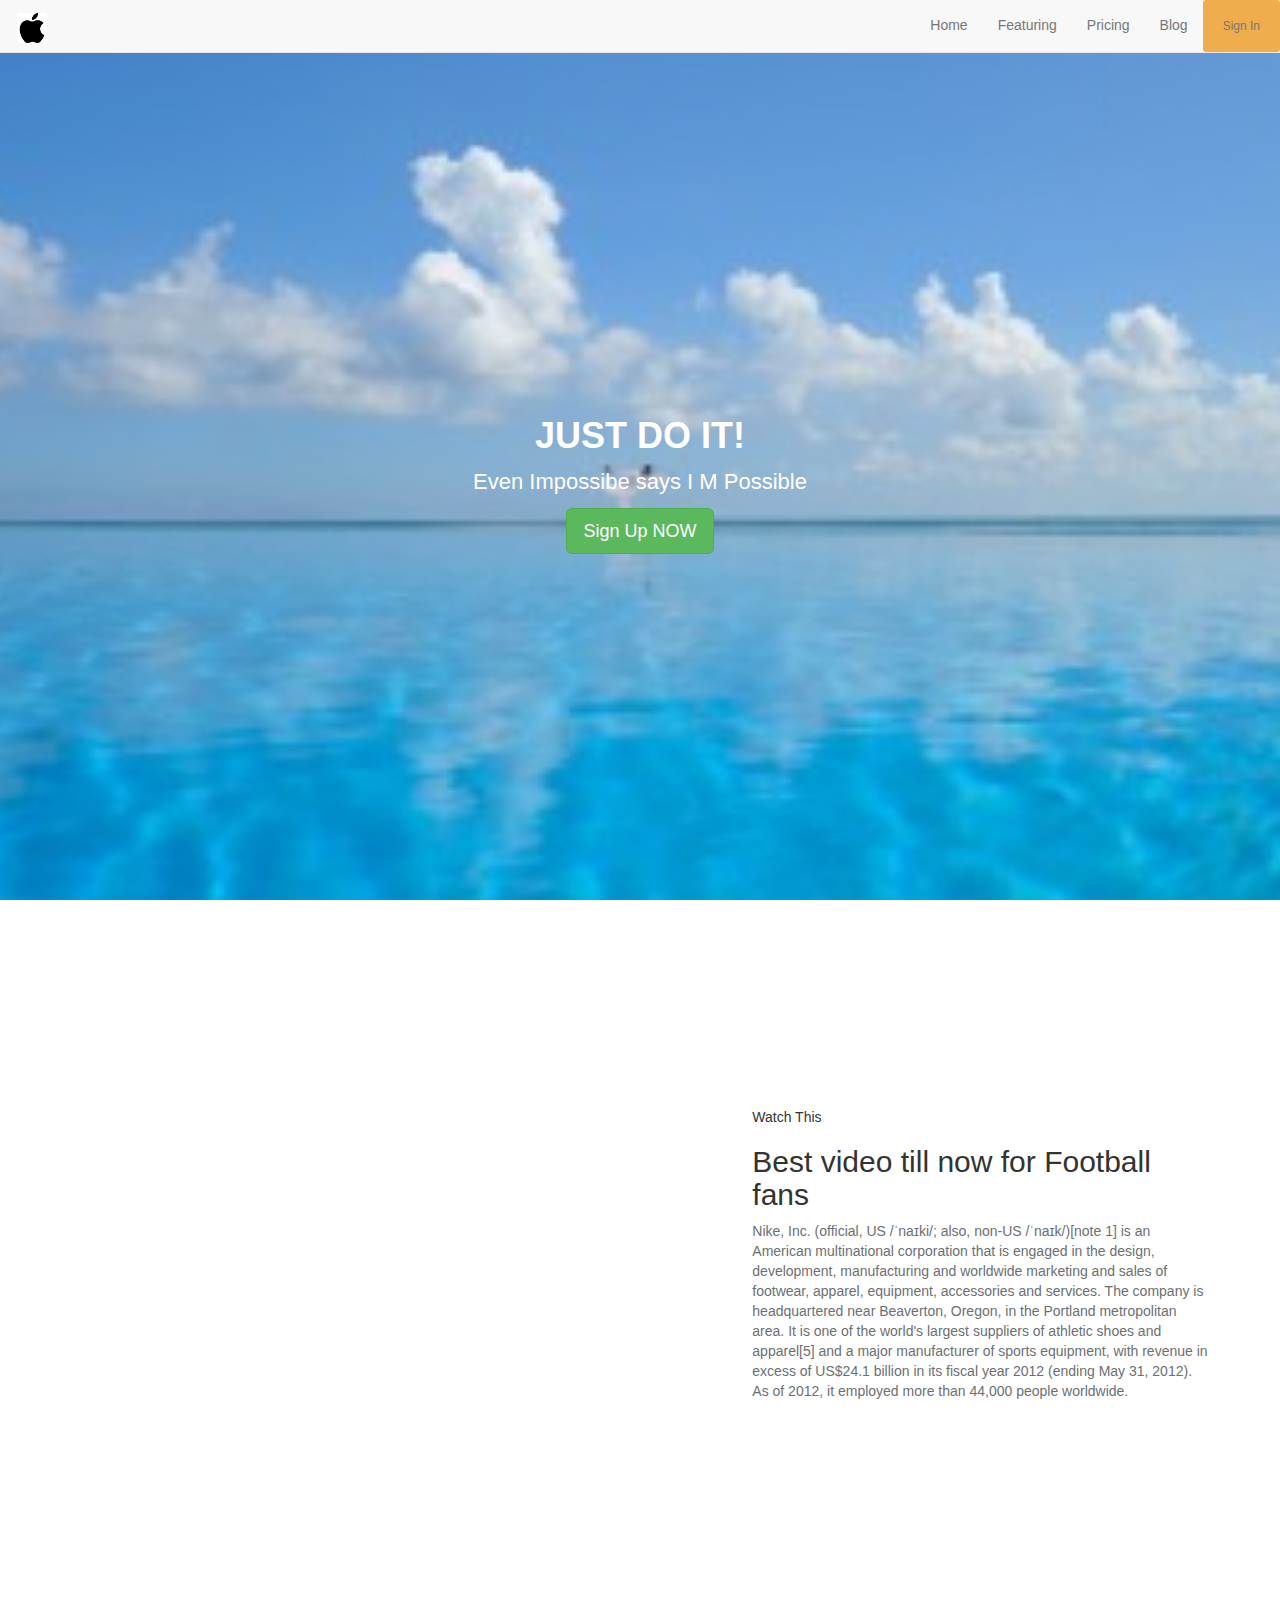
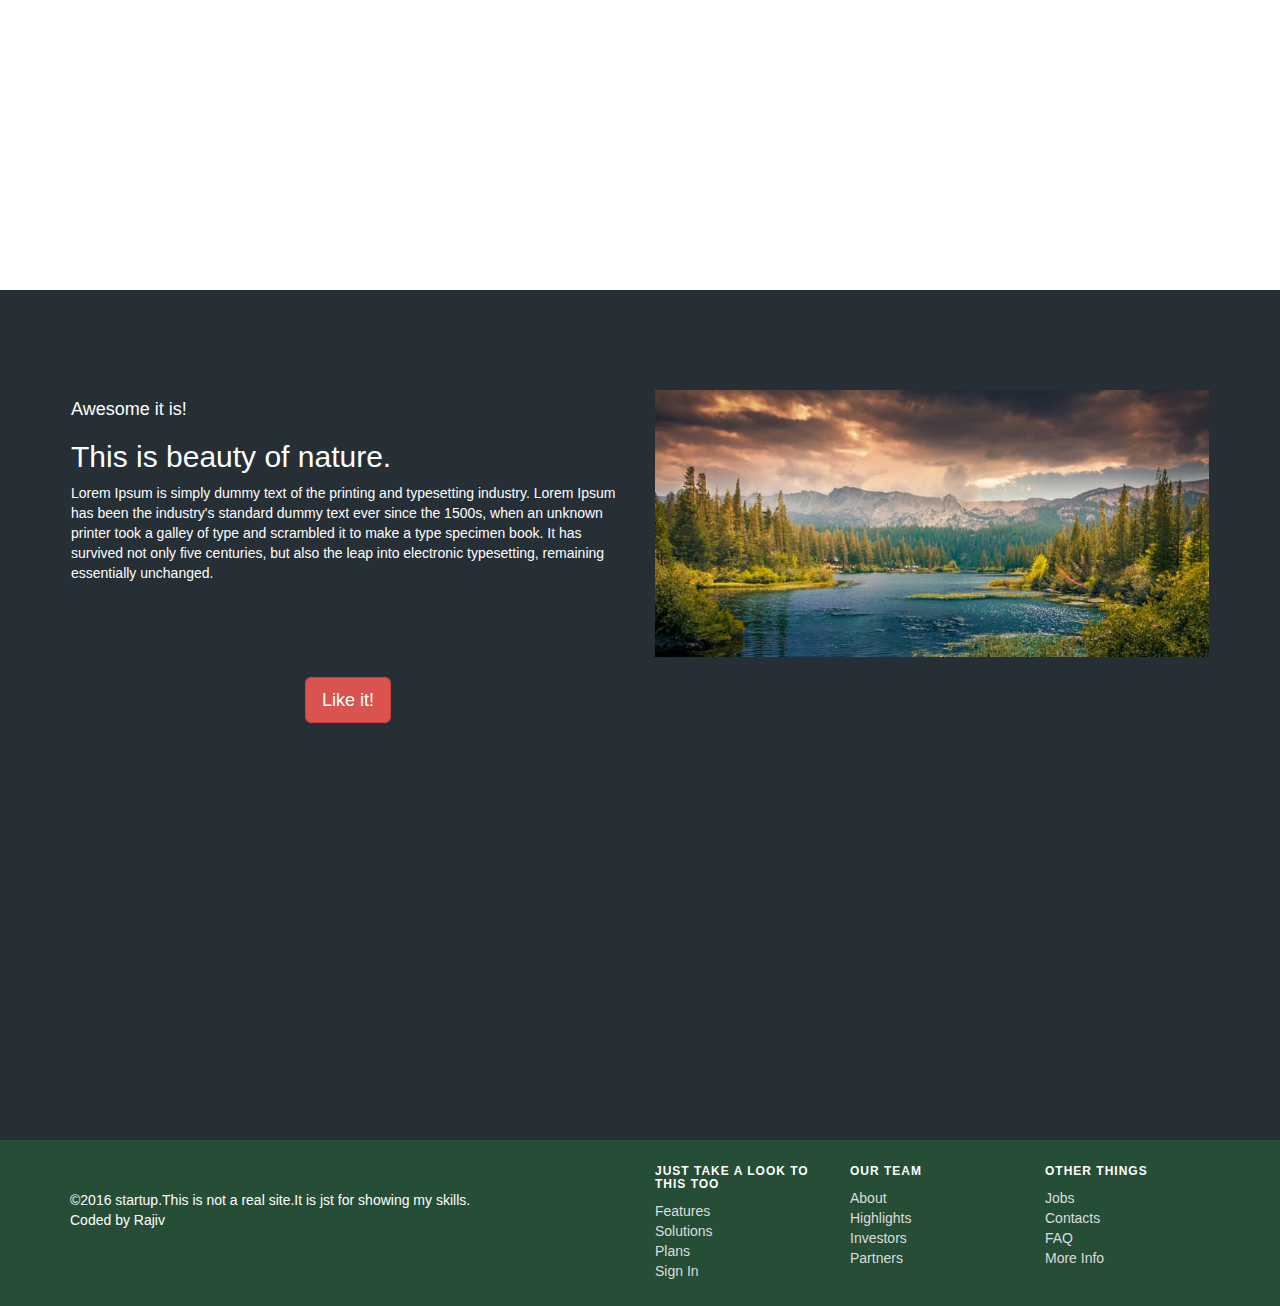
<file: index.html>
<!DOCTYPE html>
<html lang="en">
	
	<head>
		<title>First Project</title>
	
			<meta charset="utf-8"/>
			<meta name="viewport" content="width=device-width, initial-scale=1"/>
  
				
				<link rel="stylesheet" href="https://maxcdn.bootstrapcdn.com/bootstrap/3.3.4/css/bootstrap.min.css"/>
				<link rel = "stylesheet" href = "style_new.css"/>
				<script src="https://ajax.googleapis.com/ajax/libs/jquery/1.11.1/jquery.min.js"></script>
				<script src="https://maxcdn.bootstrapcdn.com/bootstrap/3.3.4/js/bootstrap.min.js"></script>
	
	</head>
	
	<body>






			<nav class="navbar navbar-default navbar-fixed-top">
			  <div class="container-fluid">
				<!-- Brand and toggle get grouped for better mobile display -->
				<div class="navbar-header">
				  <button type="button" class="navbar-toggle collapsed" data-toggle="collapse" data-target="#bs-example-navbar-collapse-1" aria-expanded="false">
					<span class="sr-only">Toggle navigation</span>
					<span class="icon-bar"></span>
					<span class="icon-bar"></span>
					<span class="icon-bar"></span>
				  </button>
				  <a class="navbar-brand" href="#"><img id = "img_logo" src = "download.png" height="30" width="30"/></a>
				</div>

				<!-- Collect the nav links, forms, and other content for toggling -->
				<div class="collapse navbar-collapse" id="bs-example-navbar-collapse-1">


				  <ul class="nav navbar-nav navbar-right">
					<li class="nav-item"><a href="#">Home</a></li>
								<li class="nav-item"><a href="#">Featuring</a></li>
								<li class = "nav-item"><a href="#">Pricing</a></li> 
								<li class = "nav-item"><a href="#">Blog</a></li>
								<li class = "btn-group btn-xs btn-warning"><a href="#">Sign In</a></li>

				  </ul>
				</div><!-- /.navbar-collapse -->
			  </div><!-- /.container-fluid -->
			</nav>
			
			<div id = "section_one" class="sections">
				
				<div id = "one_background_image">
					
					<h1>Just Do It!</h1>
					<p>Even Impossibe says I M Possible</p>
					<a href ="" class = "btn btn-lg btn-success">Sign Up NOW</a>
				
				
				</div>
				
			
			</div>
			
			<div id = "section_two" class="sections">
				
				<div class = "container">
					
					<div class = "row">
						
						<div id = "section_two_content">
							
							<div class = "col-xs-12 col-lg-6">
								
								<iframe width="100%" height="300" src = "https://www.youtube.com/embed/KriBQVhsgZk" frameborder = "0" allowfullscreen></iframe>
							
							</div>
							
							<div class = "col-xs-12 col-lg-5 col-lg-offset-1">
								
								<h5>Watch This</h5>
								<h2>Best video till now for Football fans</h2>
								
								<p class = "nike">Nike, Inc. (official, US /ˈnaɪki/; also, non-US /ˈnaɪk/)[note 1] is an American multinational corporation that is engaged in the design, development, manufacturing and worldwide marketing and sales of footwear, apparel, equipment, accessories and services. The company is headquartered near Beaverton, Oregon, in the Portland metropolitan area. It is one of the world's largest suppliers of athletic shoes and apparel[5] and a major manufacturer of sports equipment, with revenue in excess of US$24.1 billion in its fiscal year 2012 (ending May 31, 2012). As of 2012, it employed more than 44,000 people worldwide.</p>
								
							</div>
						
						</div>
					
					</div>
				
				
				</div>
			
			
			
			
			</div>
			
			
			
			
			<div id = "section_three" class="sections">
			
				<div class = "container">
			
					<div class = "row">
						
						<div id = "section_three_content">
							
							<div class = "col-xs-12 col-lg-6 section_caption">
								
								<h4>Awesome it is!</h4>
								
								<h2>This is beauty of nature.</h2>
								
								<p> Lorem Ipsum is simply dummy text of the printing and typesetting industry. Lorem Ipsum has been the industry's standard dummy text ever since the 1500s, when an unknown printer took a galley of type and scrambled it to make a type specimen book. It has survived not only five centuries, but also the leap into electronic typesetting, remaining essentially unchanged. </p>
								
								
							</div>

							<div class = "col-xs-12 col-lg-6 text-center hidden-sm">
								
								<img src = "landscape-mountains-nature-clouds.jpg" class="img-responsive" alt = "pexels"/>
							</div>
							<div class="col-xs-12 col-md-6 text-center">
								<input class = "btn btn-secondary btn-lg btn-danger btn_like"type = "button" value = "Like it!"/>
							</div>
						
						</div>
					
					
					</div>
			
			
			
			
				</div>
			
			
			</div>
			
			
			<footer id = "footer">
				
				<div class = "container">
					
					<div class = "row">
						
						<div class = "col-md-6 footer_text">
							
							<p>&copy;2016 startup.This is not a real site.It is jst for showing my skills.<br>
							Coded by Rajiv</p>
							
						</div>
						
						<div class = "col-md-2">
							
							<h6>Just take a look to this too</h6>
							
							<ul class = "list-unstyled">
								
								<li><a href = "">Features</a></li>
								<li><a href = "">Solutions</a></li>
								<li><a href = "">Plans</a></li>
								<li><a href = "">Sign In</a></li>
							</ul>
							
						</div>
						
						<div class = "col-md-2">
							
							<h6>Our Team</h6>
							<ul class = "list-unstyled">
								
								<li><a href = "">About</a></li>
								<li><a href = "">Highlights</a></li>
								<li><a href = "">Investors</a></li>
								<li><a href = "">Partners</a></li>
							</ul>
							
							
							
						</div>
						
						<div class = "col-md-2">
							
							<h6>Other Things</h6>
							
							<ul class = "list-unstyled">
								
								<li><a href = "">Jobs</a></li>
								<li><a href = "">Contacts</a></li>
								<li><a href = "">FAQ</a></li>
								<li><a href = "">More Info</a></li>
							</ul>
							
							
						</div>
		
					
					</div>
			
				</div>
				
			</footer>
			


</body>

</html>
</file>
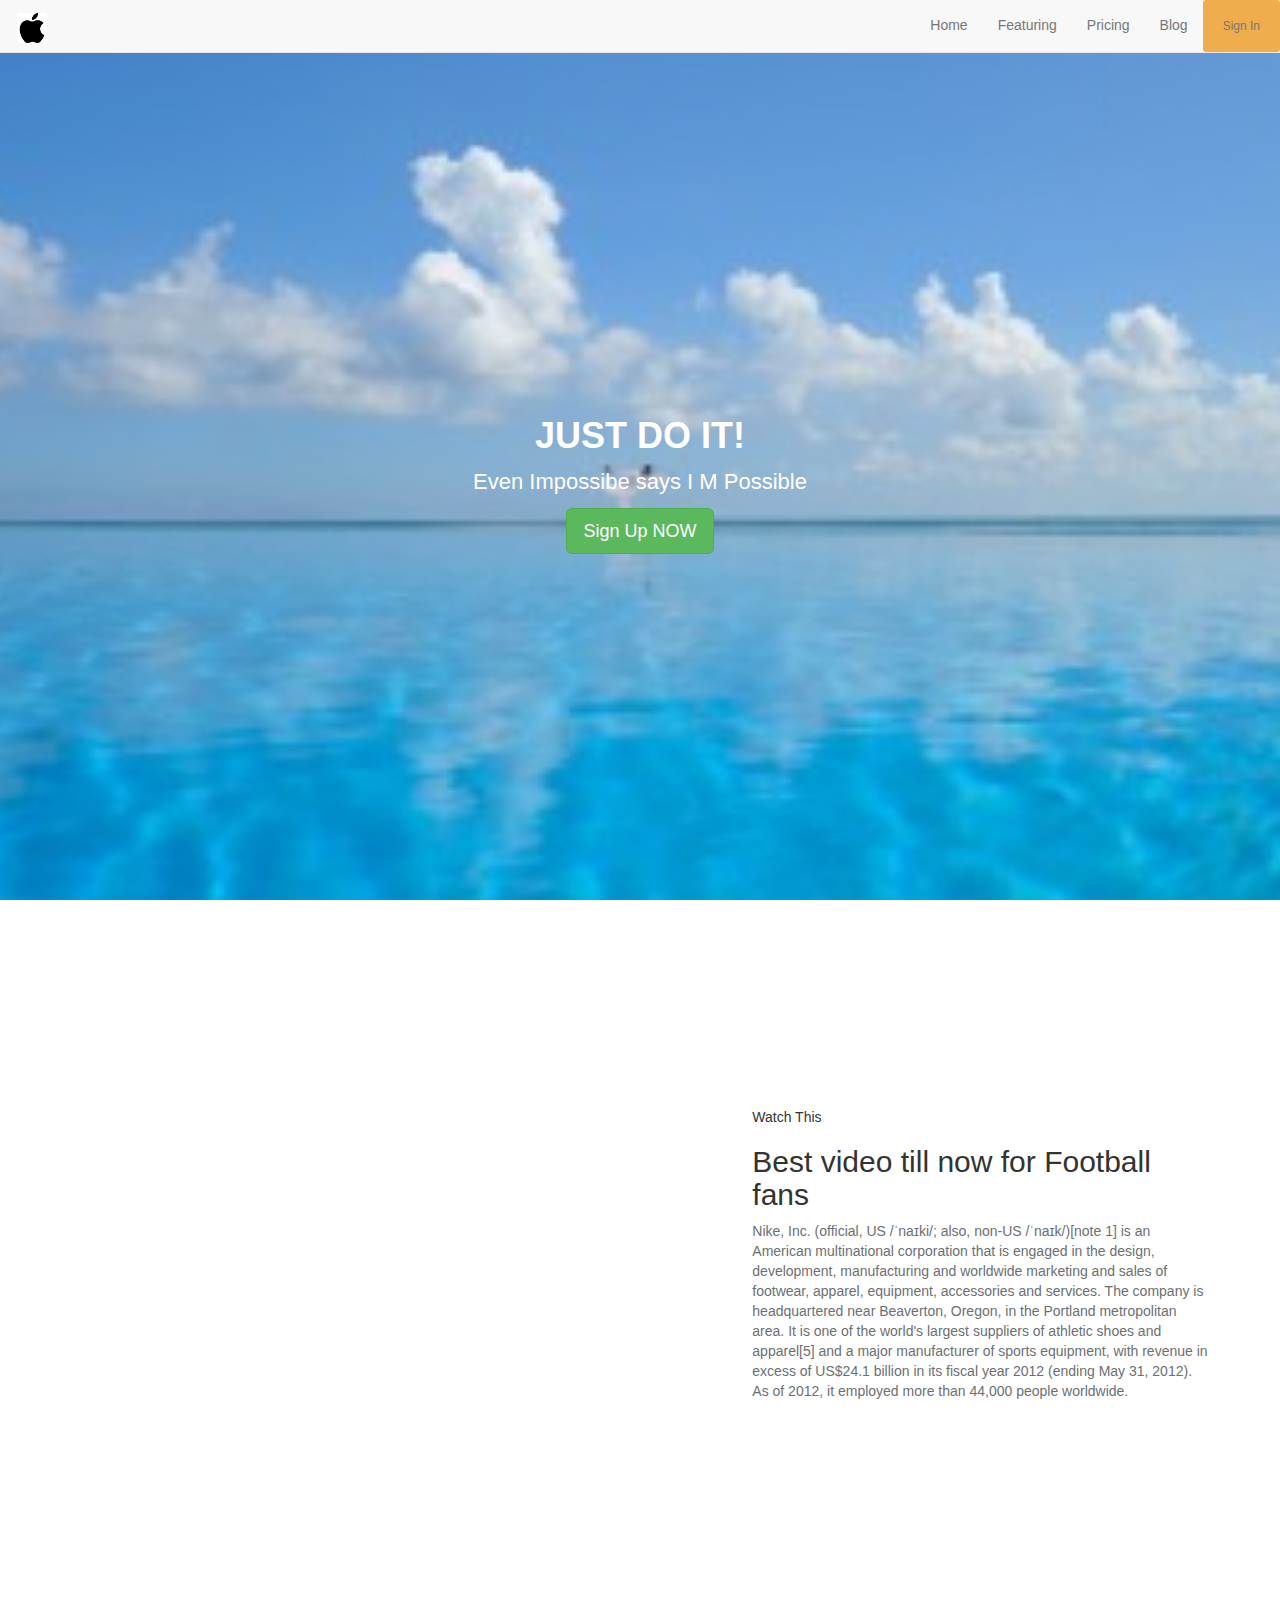
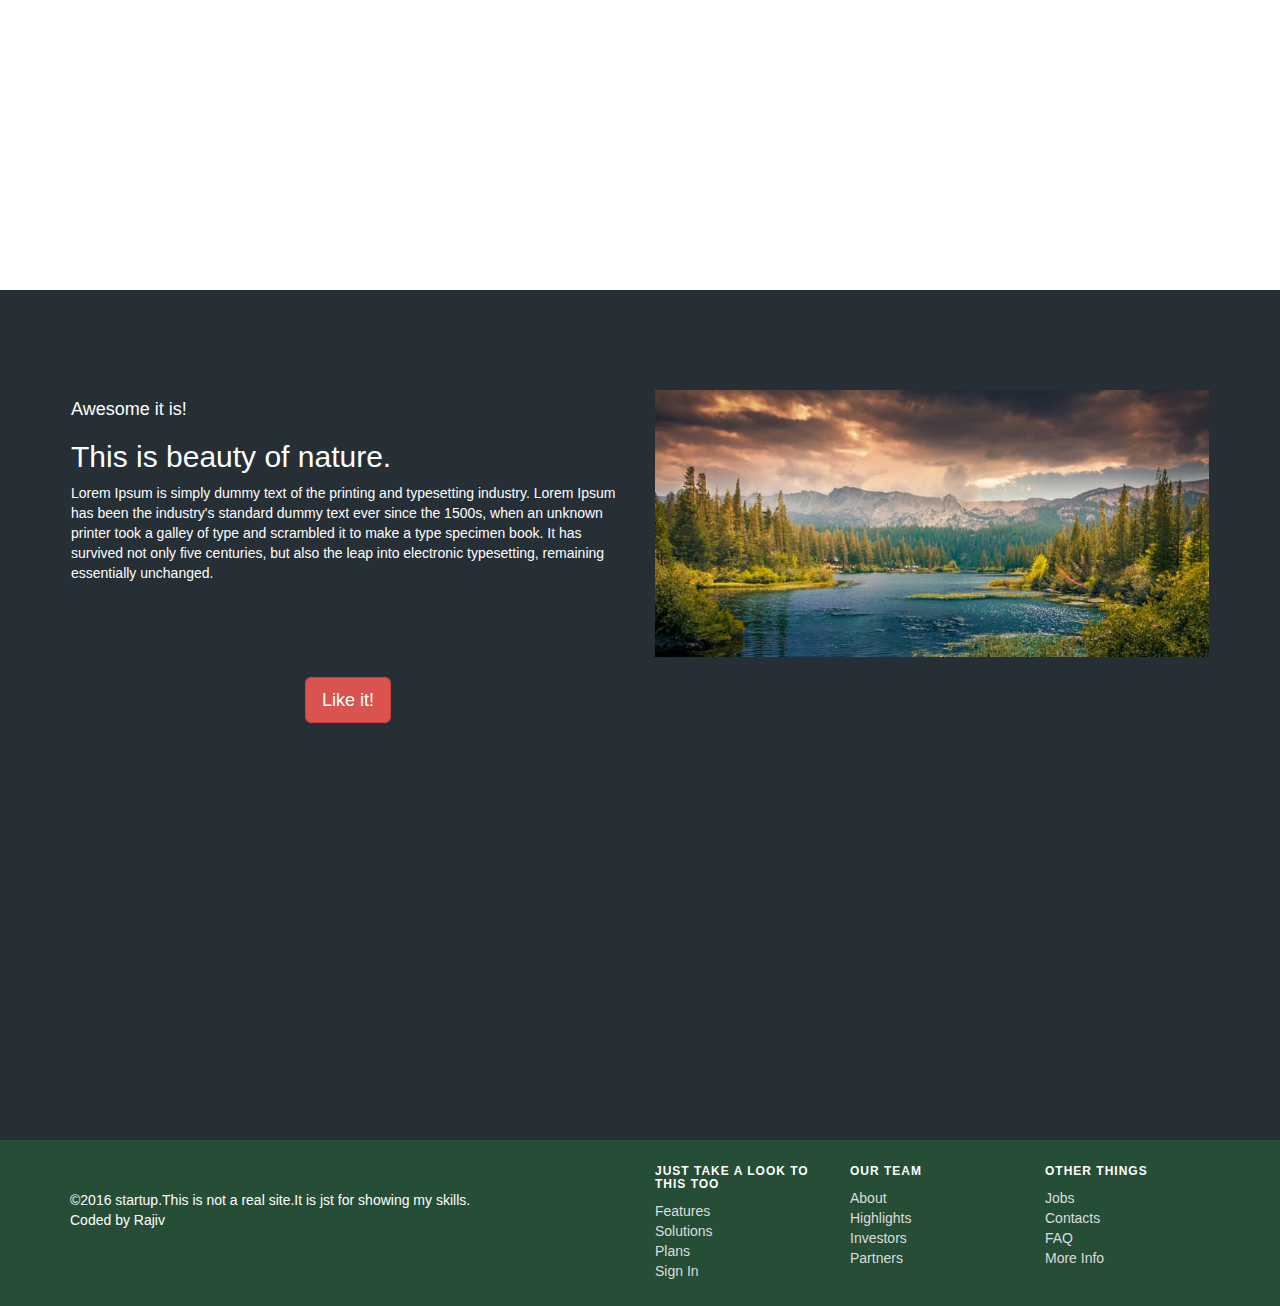
<file: testproject.html>
<!DOCTYPE html>
<html lang="en">
	
	<head>
		<title>First Project</title>
	
			<meta charset="utf-8"/>
			<meta name="viewport" content="width=device-width, initial-scale=1"/>
  
				
				<link rel="stylesheet" href="https://maxcdn.bootstrapcdn.com/bootstrap/3.3.4/css/bootstrap.min.css"/>
				<link rel = "stylesheet" href = "style_new.css"/>
				<script src="https://ajax.googleapis.com/ajax/libs/jquery/1.11.1/jquery.min.js"></script>
				<script src="https://maxcdn.bootstrapcdn.com/bootstrap/3.3.4/js/bootstrap.min.js"></script>
	
	</head>
	
	<body>






			<nav class="navbar navbar-default navbar-fixed-top">
			  <div class="container-fluid">
				<!-- Brand and toggle get grouped for better mobile display -->
				<div class="navbar-header">
				  <button type="button" class="navbar-toggle collapsed" data-toggle="collapse" data-target="#bs-example-navbar-collapse-1" aria-expanded="false">
					<span class="sr-only">Toggle navigation</span>
					<span class="icon-bar"></span>
					<span class="icon-bar"></span>
					<span class="icon-bar"></span>
				  </button>
				  <a class="navbar-brand" href="#"><img id = "img_logo" src = "download.png" height="30" width="30"/></a>
				</div>

				<!-- Collect the nav links, forms, and other content for toggling -->
				<div class="collapse navbar-collapse" id="bs-example-navbar-collapse-1">


				  <ul class="nav navbar-nav navbar-right">
					<li class="nav-item"><a href="#">Home</a></li>
								<li class="nav-item"><a href="#">Featuring</a></li>
								<li class = "nav-item"><a href="#">Pricing</a></li> 
								<li class = "nav-item"><a href="#">Blog</a></li>
								<li class = "btn-group btn-xs btn-warning"><a href="#">Sign In</a></li>

				  </ul>
				</div><!-- /.navbar-collapse -->
			  </div><!-- /.container-fluid -->
			</nav>
			
			<div id = "section_one" class="sections">
				
				<div id = "one_background_image">
					
					<h1>Just Do It!</h1>
					<p>Even Impossibe says I M Possible</p>
					<a href ="" class = "btn btn-lg btn-success">Sign Up NOW</a>
				
				
				</div>
				
			
			</div>
			
			<div id = "section_two" class="sections">
				
				<div class = "container">
					
					<div class = "row">
						
						<div id = "section_two_content">
							
							<div class = "col-xs-12 col-lg-6">
								
								<iframe width="100%" height="300" src = "https://www.youtube.com/embed/KriBQVhsgZk" frameborder = "0" allowfullscreen></iframe>
							
							</div>
							
							<div class = "col-xs-12 col-lg-5 col-lg-offset-1">
								
								<h5>Watch This</h5>
								<h2>Best video till now for Football fans</h2>
								
								<p class = "nike">Nike, Inc. (official, US /ˈnaɪki/; also, non-US /ˈnaɪk/)[note 1] is an American multinational corporation that is engaged in the design, development, manufacturing and worldwide marketing and sales of footwear, apparel, equipment, accessories and services. The company is headquartered near Beaverton, Oregon, in the Portland metropolitan area. It is one of the world's largest suppliers of athletic shoes and apparel[5] and a major manufacturer of sports equipment, with revenue in excess of US$24.1 billion in its fiscal year 2012 (ending May 31, 2012). As of 2012, it employed more than 44,000 people worldwide.</p>
								
							</div>
						
						</div>
					
					</div>
				
				
				</div>
			
			
			
			
			</div>
			
			
			
			
			<div id = "section_three" class="sections">
			
				<div class = "container">
			
					<div class = "row">
						
						<div id = "section_three_content">
							
							<div class = "col-xs-12 col-lg-6 section_caption">
								
								<h4>Awesome it is!</h4>
								
								<h2>This is beauty of nature.</h2>
								
								<p> Lorem Ipsum is simply dummy text of the printing and typesetting industry. Lorem Ipsum has been the industry's standard dummy text ever since the 1500s, when an unknown printer took a galley of type and scrambled it to make a type specimen book. It has survived not only five centuries, but also the leap into electronic typesetting, remaining essentially unchanged. </p>
								
								
							</div>

							<div class = "col-xs-12 col-lg-6 text-center hidden-sm">
								
								<img src = "landscape-mountains-nature-clouds.jpg" class="img-responsive" alt = "pexels"/>
							</div>
							<div class="col-xs-12 col-md-6 text-center">
								<input class = "btn btn-secondary btn-lg btn-danger btn_like"type = "button" value = "Like it!"/>
							</div>
						
						</div>
					
					
					</div>
			
			
			
			
				</div>
			
			
			</div>
			
			
			<footer id = "footer">
				
				<div class = "container">
					
					<div class = "row">
						
						<div class = "col-md-6 footer_text">
							
							<p>&copy;2016 startup.This is not a real site.It is jst for showing my skills.<br>
							Coded by Rajiv</p>
							
						</div>
						
						<div class = "col-md-2">
							
							<h6>Just take a look to this too</h6>
							
							<ul class = "list-unstyled">
								
								<li><a href = "">Features</a></li>
								<li><a href = "">Solutions</a></li>
								<li><a href = "">Plans</a></li>
								<li><a href = "">Sign In</a></li>
							</ul>
							
						</div>
						
						<div class = "col-md-2">
							
							<h6>Our Team</h6>
							<ul class = "list-unstyled">
								
								<li><a href = "">About</a></li>
								<li><a href = "">Highlights</a></li>
								<li><a href = "">Investors</a></li>
								<li><a href = "">Partners</a></li>
							</ul>
							
							
							
						</div>
						
						<div class = "col-md-2">
							
							<h6>Other Things</h6>
							
							<ul class = "list-unstyled">
								
								<li><a href = "">Jobs</a></li>
								<li><a href = "">Contacts</a></li>
								<li><a href = "">FAQ</a></li>
								<li><a href = "">More Info</a></li>
							</ul>
							
							
						</div>
		
					
					</div>
			
				</div>
				
			</footer>
			


</body>

</html>
</file>
<file: style_new.css>
html {
	height:100%;
}
body{
	height:100%;
	color:#6c6f73;
	padding-top:50px;
}
.button_style {
	border:none;
	padding:0;
	background-color:transparent;	
}
.button_style:hover {
	background-color:transparent;

}

#img_logo{
	background:none;
	margin-top:-2px;
	margin-left:2px;
}


h1,h2,h3,h4,h5{
	color:#333;
}

h6{
	text-transform:uppercase;
	font-weight:bold;
	font-size:12px;
	letter-spacing:1px;
}

.sections {
	height:100%;
	width:100%;
	display:flex;
}
@media (max-width: 767px) {
	.sections  {
		display:block;
		height: auto;
	}
}
#section_one{
	background:url('man_yoga_sea_sky_79841_300x168.jpg') center center no-repeat;
	background-size:cover;
	color:white;
	align-items:center;
	height:100%;
	width:100%;
	display:flex;
}

#one_background_image{
	font-size:22px;
	font-weight:200;
	max-width:400px;
	margin:0 auto;
	text-align:center;
	
}

#one_background_image h1{
	color:white;
	font-weight:bold;
	text-transform:uppercase;
}

#section_two_content{
	padding:100px 1px;
	overflow:hidden;

}
@media (max-width: 767px) { 
	#section_two_content {
		padding:10px 1px;
	}
}
#section_three_content{
	padding:100px 1px;
	overflow:hidden;
}
@media (max-width: 767px) { 
	#section_three_content {
		padding:10px 1px;
	}
}
.btn_like{
	margin:20px 0 10px;
}

#section_three{
	background-color:#262F36;
	color:white;
	margin-top:40px;
}

#section_three .section_caption h4,
#section_three .section_caption h2{
	color:white;
} 

#section_two{
	margin-top:100px;
}
@media (max-width: 767px) { 
	#section_two {
		margin:10px 1px;
	}
}

#footer{
	background-color:#264D36;
	color:white;
	padding-top:15px;
	padding-bottom:15px;
}

.footer_text{
	padding-top:35px;
}
#footer a {
	color:#DDDDDD;
}
</file>
